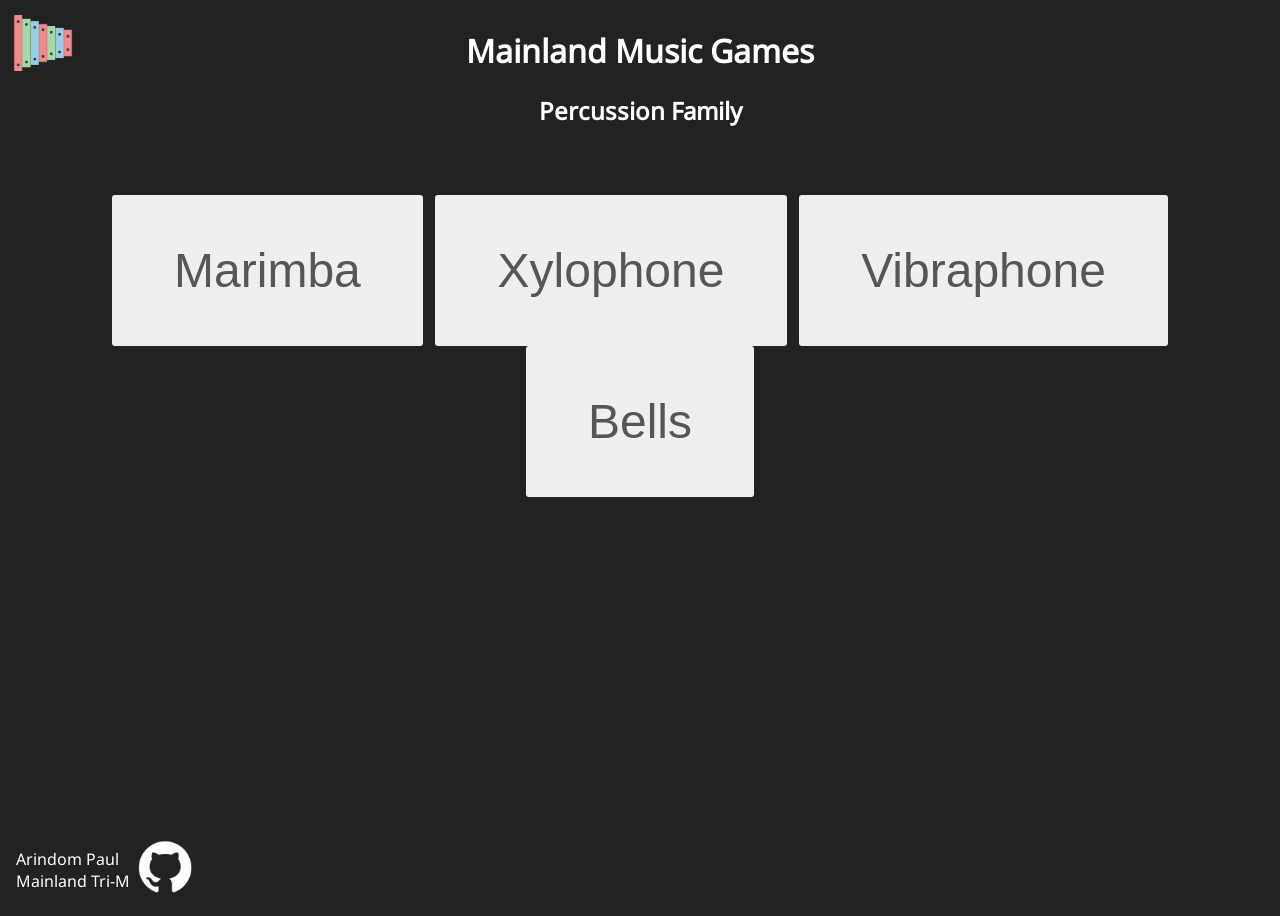
<file: index.html>
<!DOCTYPE html>
<html>

<head>
    <!--call .css, tab title-->
    <link href="style.css" rel="stylesheet">
    <title>Mainland Music Games</title>
</head>

<body>

    <header> <!--constant home button-->
        <img id="home-logo" src="assets/marimba.png" alt="Mainland Music Logo">
    </header>

<div class="home" id="home"> <!--home div-->
    <main>
        <div class="home-titles">
            <h1>Mainland Music Games</h1>
            <h2>Percussion Family</h2>
        </div>
        <div class="instruments" id="instruments">
            <button class="instruments" data-extraNotes="4" data-octaves="4" data-startingNote="A" id = "marimba" type="button">Marimba</button>
            <button class="instruments" data-extraNotes="8" data-octaves="3" data-startingNote="F" id = "xylophone" type="button">Xylophone</button>
            <button class="instruments" data-extraNotes="1" data-octaves="3" data-startingNote="F" id = "vibraphone" type="button">Vibraphone</button>
            <button class="instruments" data-extraNotes="8"data-octaves="2" data-startingNote="F" id = "bells" type="button">Bells</button>
        </div>
    </main>
</div> <!--home div-->
    
<div class="scaleSelection" id="scaleSelection">
    <h1>Scales</h1>
    <div class="rootsOctaves">
        <label for="roots">Root:</label>
        <select name="root" id="root">
            <option value="A">A</option>
            <option value="A#/B♭">A#/B♭</option>
            <option value="B">B</option>
            <option value="C">C</option>
            <option value="C#/D♭">C#/D♭</option>
            <option value="D">D</option>
            <option value="D#/E♭">D#/E♭</option>
            <option value="E">E</option>
            <option value="F">F</option>
            <option value="F#/G♭">F#/G♭</option>
            <option value="G">G</option>
            <option value="G#/A♭">G#/A♭</option>
        </select>
        <label for="octave">Octave(s):</label>
        <select name="octave" id="octave">
            <option value="1">1</option>
            <option value="2">2</option>
            <option value="3">3</option>
            <option value="4">4</option>
            <option value="5">5</option>
        </select>
    </div>
    <div class="scales" id = "scales">
        <div class="wrapper" id = "majorWrapper">
            <h1>Major</h1>
            <div id = "majorButtons">
            <button id = "majorIonian" data-pattern="majorIonian" type="button">ionian</button>
            <button id = "majorLydian" data-pattern="majorLydian" type="button">lydian</button>
            <button id = "majorMixolydian" data-pattern="majorMixolydian" type="button">mixolydian</button>
            <button id = "majorHarmonic" data-pattern="majorHarmonic" type="button">harmonic</button>
            <button id = "majorPentatonic" data-pattern="majorPentatonic" type="button">pentatonic</button>
            <button id = "majorBlues" data-pattern="majorBlues" type="button">blues</button>
            </div>
        </div>
        <div class="wrapper" id = "minorWrapper">
            <h1>Minor</h1>
            <div id = "minorButtons">
            <button id = "minorAeolian" data-pattern="minorAeolian" type="button">aeolian</button>
            <button id = "minorDorian" data-pattern="minorDorian" type="button">dorian</button>
            <button id = "minorPhrygian" data-pattern="minorPhrygian" type="button">phrygian</button>
            <button id = "minorMelodic" data-pattern="minorMelodic" type="button">melodic</button>
            <button id = "minorHarmonic" data-pattern="minorHarmonic" type="button">harmonic</button>
            <button id = "minorPentatonic" data-pattern="minorPentatonic" type="button">pentatonic</button>
            <button id = "minorBlues" data-pattern="minorBlues" type="button">blues</button>
            <button id = "minorLocrian" data-pattern="minorLocrian" type="button">locrian</button>
            </div>
        </div>
        <div class="wrapper" id = "otherWrapper">
            <h1>Other</h1>
            <div id = "otherButtons">
            <button style="--i: 1;" id = "chromatic" data-pattern="chromatic" type="button">chromatic</button>
            </div>
        </div>
    </div>
    <h1 id = "selectScale">Select a scale</h1>
    <div class="preview" >
        <input type="checkbox" id="preview" name="preview">
        <label for="preview">Preview Scale</label>
    </div>
</div>
<div class="playing" id="playing">
    <h1 id = "scaleName">Current Scale: </h1>
    <h2 id = "note">Note: </h2>
    <label><input type="number" id="metronome" name="metronome" min="10" max="500" value="80"> bpm (10-500)</label>
</div>
<div class = "startRungs">
    <div id = "allRungs"></div>
    <div class = "start">
        <button id = "startButton" type ="button">Start</button>
    </div>
</div>
<div class = "controls" id = "controls">
    <button id = "backButton" type ="button">Back</button>
    <button id = "replayButton" type ="button">Replay</button>
</div>
<script src="script.js"></script> <!--call .js-->

<footer>
    <div class="credits">
        <p>Arindom Paul<br>Mainland Tri-M</p>
        <a
            href = "https://github.com/Arindom123" target = "_blank">
            <img id = "github" src="assets/github-cat-white.png" alt="Check out my work!">
        </a>
    </div>
</footer>
</body>
</html>
</file>
<file: style.css>
@font-face {
  font-family: 'notoSans';
  src: url('/fonts/notoSans.woff2') format('woff2');
  font-weight: 400;
  font-style: normal;
}
:root {
    background-color: rgb(34, 34, 34);
    color: white;
    font-family: 'notoSans', sans-serif;
}
.home {
    display: flex;
    flex-direction: row;
    text-align: center;
}
.scaleSelection {
    display: flex;
    flex-direction: column;
    align-items: center;
}
.playing {
    display: flex;
    flex-direction: column;
    align-items: center;
}
body {
    display: flex;
    flex-direction: column;
    min-height: 100vh;
}
#home-logo {
    position: absolute;
    width: 70px;
    height: auto;
    cursor: pointer;
}
#github {
    width: 70px;
    height: auto;
}
.rung {
    position: absolute;
    border: 1px solid black;
    background: brown;
    border-radius: 3px;
    box-shadow: 1px 1px 1px black;
}
#allRungs {
    position: relative;
    align-items: center;
}
.hidden {
    display: none !important;
}
button:disabled {
    color: rgb(0, 0, 0);
    background-color: rgb(188, 188, 188);
    opacity: 1.5;
}
#header {
    visibility: hidden;
}
.selected {
    background: rgb(225, 225, 66) !important;
}
.marimbaNatural {
    background: linear-gradient(rgb(227, 112, 112), maroon);
}
.marimbaAccidental {
    background: linear-gradient(maroon, rgb(227, 112, 112));
}
.xylophoneNatural {
    background: linear-gradient(#DD9D7E, #723720);
}
.xylophoneAccidental {
    background: linear-gradient(#723720, #DD9D7E);
}
.bellsNatural {
    background: linear-gradient(rgb(212, 212, 212), grey);
}
.bellsAccidental {
    background: linear-gradient(grey, rgb(212,212,212));
}
.vibraphoneNatural {
    background: linear-gradient(rgb(212, 212, 212), grey);
}
.vibraphoneAccidental {
    background: linear-gradient(grey, rgb(212,212,212));
}
button, select, input {
    color: rgb(86, 86, 86);
    padding: 5px;
    border: none;
    border-radius: 3px;
    
}
button:not(:disabled):hover {
    cursor: pointer;
    color: black;
    box-shadow: 0px 0px 5px white;
}
.start {
    position: absolute;
    min-width: 100%;
    bottom: -30px;
    display: flex;
    justify-content: center;
}
.credits {
    display: flex;
    flex-direction: row;
    translate: 8px;
}
footer {
    margin-top: auto;
    width: 100%;
}
.instruments {
    font-size: 3rem;
    padding: 1em 1.3em;
}
.startRungs {
    position: relative;
}
.scales {
    display: flex;
    flex-direction: row;
    text-align: center;
    gap: 40px;
}
.preview {
    margin-top: 25px;
}
.controls {
    display: flex;
    flex-direction: row;
    justify-content: center;
    gap: 10px;
}
#note {
    line-height: 40px;
}
</file>
